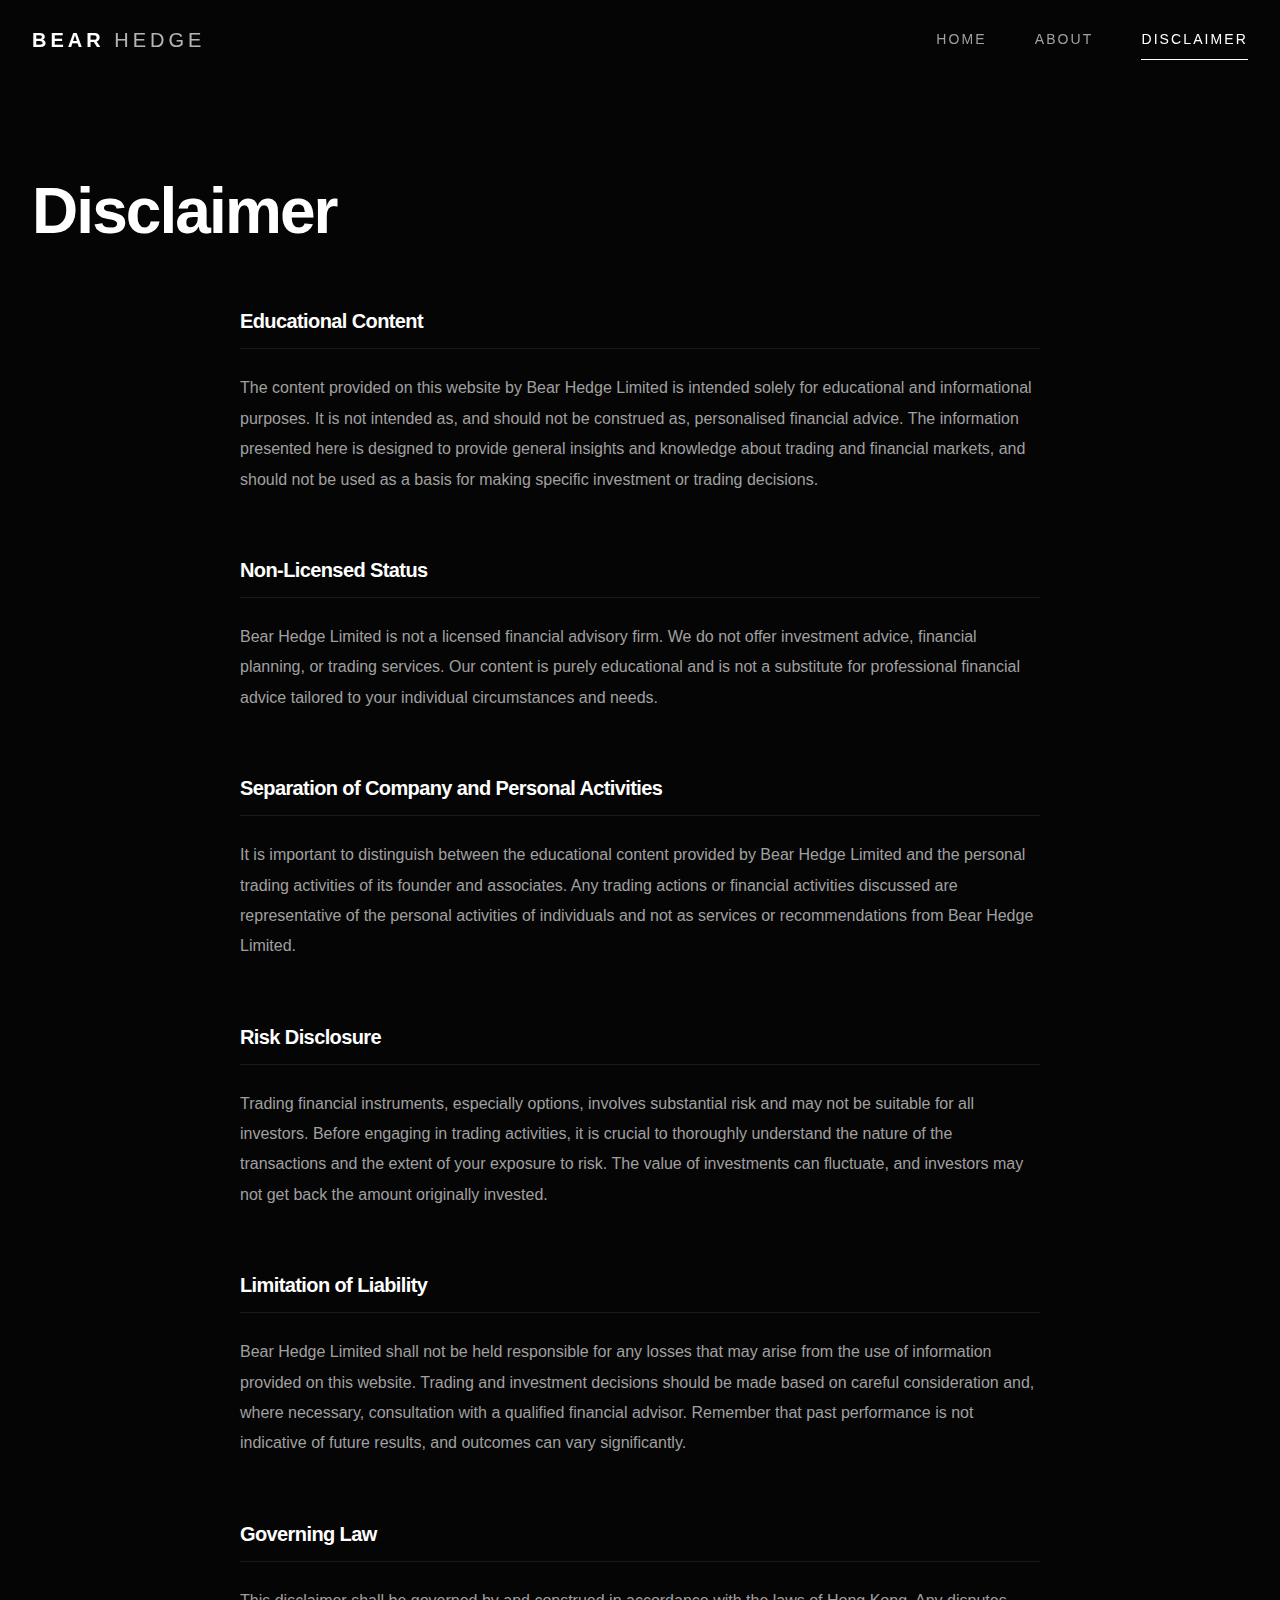
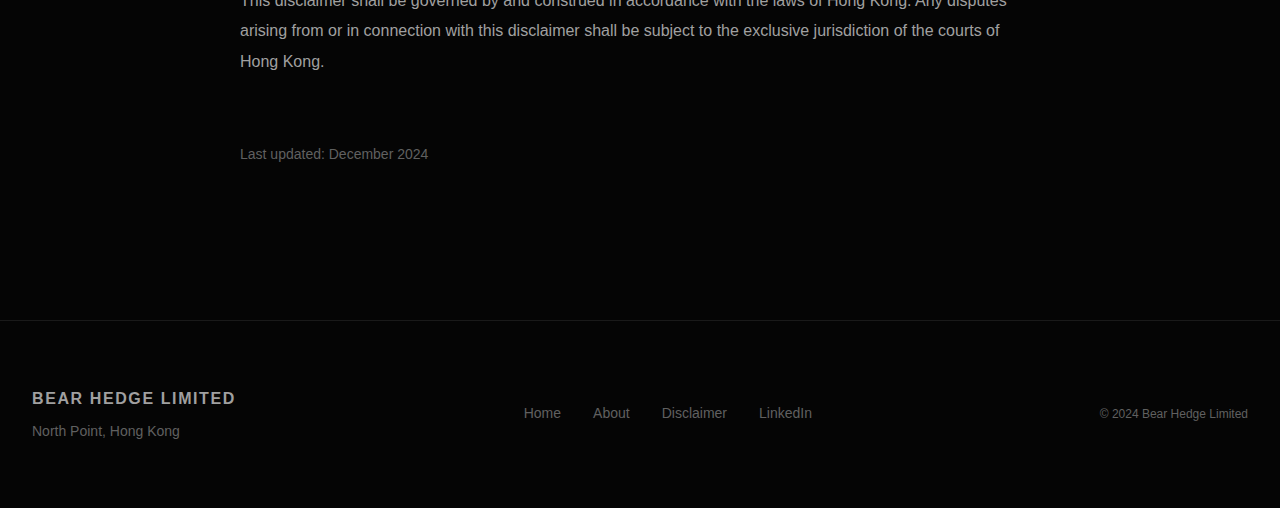
<file: disclaimer.html>
<!DOCTYPE html>
<html lang="en">
<head>
  <meta charset="UTF-8">
  <meta name="viewport" content="width=device-width, initial-scale=1.0">
  <meta name="description" content="Bear Hedge Legal Disclaimer">
  <title>Disclaimer - Bear Hedge</title>

  <!-- Fonts -->
  <link rel="preconnect" href="https://fonts.googleapis.com">
  <link rel="preconnect" href="https://fonts.gstatic.com" crossorigin>
  <link href="https://fonts.googleapis.com/css2?family=IBM+Plex+Mono:wght@400;500&display=swap" rel="stylesheet">

  <!-- Styles -->
  <link rel="stylesheet" href="css/style.css">
</head>
<body>
  <!-- Header -->
  <header class="header" id="header">
    <div class="container header__inner">
      <a href="/" class="header__logo">
        <span class="header__logo-text">Bear <span>Hedge</span></span>
      </a>

      <nav class="nav" id="nav">
        <a href="/" class="nav__link">Home</a>
        <a href="about.html" class="nav__link">About</a>
        <a href="disclaimer.html" class="nav__link nav__link--active">Disclaimer</a>
      </nav>

      <button class="nav-toggle" id="nav-toggle" aria-label="Toggle navigation">
        <span class="nav-toggle__bar"></span>
        <span class="nav-toggle__bar"></span>
        <span class="nav-toggle__bar"></span>
      </button>
    </div>
  </header>

  <!-- Disclaimer Hero -->
  <section class="legal-hero">
    <div class="container">
      <h1 class="legal-hero__title">Disclaimer</h1>
    </div>
  </section>

  <!-- Disclaimer Content -->
  <section class="legal">
    <div class="container">
      <div class="legal__content">

        <h2>Educational Content</h2>
        <p>
          The content provided on this website by Bear Hedge Limited is intended solely for
          educational and informational purposes. It is not intended as, and should not be
          construed as, personalised financial advice. The information presented here is
          designed to provide general insights and knowledge about trading and financial
          markets, and should not be used as a basis for making specific investment or
          trading decisions.
        </p>

        <h2>Non-Licensed Status</h2>
        <p>
          Bear Hedge Limited is not a licensed financial advisory firm. We do not offer
          investment advice, financial planning, or trading services. Our content is purely
          educational and is not a substitute for professional financial advice tailored to
          your individual circumstances and needs.
        </p>

        <h2>Separation of Company and Personal Activities</h2>
        <p>
          It is important to distinguish between the educational content provided by Bear
          Hedge Limited and the personal trading activities of its founder and associates.
          Any trading actions or financial activities discussed are representative of the
          personal activities of individuals and not as services or recommendations from
          Bear Hedge Limited.
        </p>

        <h2>Risk Disclosure</h2>
        <p>
          Trading financial instruments, especially options, involves substantial risk and
          may not be suitable for all investors. Before engaging in trading activities,
          it is crucial to thoroughly understand the nature of the transactions and the
          extent of your exposure to risk. The value of investments can fluctuate, and
          investors may not get back the amount originally invested.
        </p>

        <h2>Limitation of Liability</h2>
        <p>
          Bear Hedge Limited shall not be held responsible for any losses that may arise
          from the use of information provided on this website. Trading and investment
          decisions should be made based on careful consideration and, where necessary,
          consultation with a qualified financial advisor. Remember that past performance
          is not indicative of future results, and outcomes can vary significantly.
        </p>

        <h2>Governing Law</h2>
        <p>
          This disclaimer shall be governed by and construed in accordance with the laws
          of Hong Kong. Any disputes arising from or in connection with this disclaimer
          shall be subject to the exclusive jurisdiction of the courts of Hong Kong.
        </p>

        <p style="margin-top: 4rem; color: #606060; font-size: 0.875rem;">
          Last updated: December 2024
        </p>
      </div>
    </div>
  </section>

  <!-- Footer -->
  <footer class="footer">
    <div class="container footer__inner">
      <div class="footer__left">
        <p class="footer__logo">Bear Hedge Limited</p>
        <p class="footer__address">North Point, Hong Kong</p>
      </div>

      <div class="footer__links">
        <a href="/" class="footer__link">Home</a>
        <a href="about.html" class="footer__link">About</a>
        <a href="disclaimer.html" class="footer__link">Disclaimer</a>
        <a href="https://www.linkedin.com/company/bearhedge" target="_blank" rel="noopener" class="footer__link">LinkedIn</a>
      </div>

      <p class="footer__copy">
        &copy; 2024 Bear Hedge Limited
      </p>
    </div>
  </footer>

  <!-- Scripts -->
  <script src="js/main.js"></script>
</body>
</html>
</file>
<file: css/style.css>
/* ========================================
   Bear Hedge - Redesigned
   Monochromatic with Blue Accent
   ======================================== */

/* CSS Variables */
:root {
  /* Colors - Monochromatic with subtle blue accent */
  --bg-primary: #050505;
  --bg-secondary: #0a0a0a;
  --bg-tertiary: #0f0f0f;
  --bg-card: #141414;
  --bg-light: #f5f5f5;

  --text-primary: #ffffff;
  --text-secondary: #a0a0a0;
  --text-muted: #606060;
  --text-dark: #0a0a0a;

  --border-color: #1a1a1a;
  --border-light: #2a2a2a;
  --accent: #3d5a80;
  --accent-light: #5d7a9a;

  /* Typography */
  --font-family: 'Century Gothic', 'Avant Garde', -apple-system, BlinkMacSystemFont, sans-serif;
  --font-mono: 'IBM Plex Mono', 'JetBrains Mono', monospace;

  --font-size-xs: 0.75rem;
  --font-size-sm: 0.875rem;
  --font-size-base: 1rem;
  --font-size-lg: 1.125rem;
  --font-size-xl: 1.25rem;
  --font-size-2xl: 1.5rem;
  --font-size-3xl: 2rem;
  --font-size-4xl: 3rem;
  --font-size-5xl: 4rem;
  --font-size-6xl: 5rem;

  /* Spacing */
  --spacing-xs: 0.25rem;
  --spacing-sm: 0.5rem;
  --spacing-md: 1rem;
  --spacing-lg: 1.5rem;
  --spacing-xl: 2rem;
  --spacing-2xl: 3rem;
  --spacing-3xl: 4rem;
  --spacing-4xl: 6rem;
  --spacing-5xl: 8rem;

  /* Layout */
  --max-width: 1400px;
  --header-height: 80px;

  /* Transitions */
  --transition-fast: 150ms ease;
  --transition-base: 300ms cubic-bezier(0.4, 0, 0.2, 1);
  --transition-slow: 500ms cubic-bezier(0.4, 0, 0.2, 1);
}

/* Reset */
*, *::before, *::after {
  box-sizing: border-box;
  margin: 0;
  padding: 0;
}

html {
  scroll-behavior: smooth;
  -webkit-font-smoothing: antialiased;
  -moz-osx-font-smoothing: grayscale;
}

body {
  font-family: var(--font-family);
  font-size: var(--font-size-base);
  font-weight: 400;
  line-height: 1.7;
  color: var(--text-primary);
  background-color: var(--bg-primary);
  min-height: 100vh;
  overflow-x: hidden;
}

img {
  max-width: 100%;
  height: auto;
  display: block;
}

a {
  color: inherit;
  text-decoration: none;
  transition: all var(--transition-base);
}

ul, ol {
  list-style: none;
}

button {
  font-family: inherit;
  cursor: pointer;
  border: none;
  background: none;
}

/* Typography */
h1, h2, h3, h4, h5, h6 {
  font-weight: 600;
  line-height: 1.1;
  letter-spacing: -0.03em;
  color: var(--text-primary);
}

h1 { font-size: var(--font-size-6xl); }
h2 { font-size: var(--font-size-4xl); }
h3 { font-size: var(--font-size-3xl); }
h4 { font-size: var(--font-size-2xl); }

p {
  color: var(--text-secondary);
}

.text-mono {
  font-family: var(--font-mono);
}

.text-accent {
  color: var(--accent-light);
}

/* Layout */
.container {
  width: 100%;
  max-width: var(--max-width);
  margin: 0 auto;
  padding: 0 var(--spacing-xl);
}

.container--narrow {
  max-width: 900px;
}

/* ==================== HEADER ==================== */
.header {
  position: fixed;
  top: 0;
  left: 0;
  right: 0;
  height: var(--header-height);
  z-index: 1000;
  transition: background var(--transition-base);
}

.header--scrolled {
  background: rgba(5, 5, 5, 0.95);
  backdrop-filter: blur(20px);
  -webkit-backdrop-filter: blur(20px);
  border-bottom: 1px solid var(--border-color);
}

.header__inner {
  display: flex;
  align-items: center;
  justify-content: space-between;
  height: 100%;
}

.header__logo {
  display: flex;
  align-items: center;
  gap: var(--spacing-sm);
}

.header__logo-img {
  height: 32px;
  width: auto;
  filter: invert(1) brightness(2);
  opacity: 0.95;
}

.header__logo-text {
  font-size: var(--font-size-xl);
  font-weight: 600;
  letter-spacing: 0.2em;
  text-transform: uppercase;
}

.header__logo-text span {
  font-weight: 300;
  opacity: 0.7;
}

/* Navigation */
.nav {
  display: flex;
  align-items: center;
  gap: var(--spacing-2xl);
}

.nav__link {
  font-size: var(--font-size-sm);
  font-weight: 500;
  text-transform: uppercase;
  letter-spacing: 0.15em;
  color: var(--text-secondary);
  position: relative;
  padding: var(--spacing-sm) 0;
}

.nav__link::after {
  content: '';
  position: absolute;
  bottom: 0;
  left: 0;
  width: 0;
  height: 1px;
  background: var(--text-primary);
  transition: width var(--transition-base);
}

.nav__link:hover,
.nav__link--active {
  color: var(--text-primary);
}

.nav__link:hover::after,
.nav__link--active::after {
  width: 100%;
}

/* Mobile Navigation Toggle */
.nav-toggle {
  display: none;
  flex-direction: column;
  gap: 6px;
  padding: var(--spacing-sm);
  z-index: 1001;
}

.nav-toggle__bar {
  width: 28px;
  height: 1px;
  background: var(--text-primary);
  transition: transform var(--transition-base), opacity var(--transition-base);
}

/* ==================== HERO ==================== */
.hero {
  min-height: 100vh;
  display: grid;
  grid-template-columns: 1fr 1fr;
  align-items: center;
  padding-top: var(--header-height);
}

.hero__content {
  padding: var(--spacing-4xl);
  padding-left: var(--spacing-5xl);
}

.hero__eyebrow {
  font-family: var(--font-mono);
  font-size: var(--font-size-sm);
  color: var(--accent-light);
  letter-spacing: 0.2em;
  text-transform: uppercase;
  margin-bottom: var(--spacing-xl);
  display: flex;
  align-items: center;
  gap: var(--spacing-md);
}

.hero__eyebrow::before {
  content: '';
  width: 40px;
  height: 1px;
  background: var(--accent);
}

.hero__title {
  font-size: var(--font-size-5xl);
  font-weight: 700;
  line-height: 1.05;
  margin-bottom: var(--spacing-xl);
}

.hero__title span {
  display: block;
  font-weight: 300;
  color: var(--text-secondary);
}

.hero__text {
  font-size: var(--font-size-lg);
  max-width: 480px;
  margin-bottom: var(--spacing-2xl);
  line-height: 1.8;
}

.hero__image {
  height: 100vh;
  position: relative;
  overflow: hidden;
}

.hero__image img {
  width: 100%;
  height: 100%;
  object-fit: cover;
  filter: grayscale(100%) contrast(1.1);
}

.hero__image::after {
  content: '';
  position: absolute;
  inset: 0;
  background: linear-gradient(90deg, var(--bg-primary) 0%, transparent 30%);
}

/* ==================== BUTTONS ==================== */
.btn {
  display: inline-flex;
  align-items: center;
  justify-content: center;
  gap: var(--spacing-sm);
  padding: var(--spacing-md) var(--spacing-2xl);
  font-size: var(--font-size-sm);
  font-weight: 500;
  text-transform: uppercase;
  letter-spacing: 0.15em;
  border: 1px solid var(--border-light);
  background: transparent;
  color: var(--text-primary);
  transition: all var(--transition-base);
  position: relative;
  overflow: hidden;
}

.btn::before {
  content: '';
  position: absolute;
  inset: 0;
  background: var(--text-primary);
  transform: translateX(-101%);
  transition: transform var(--transition-base);
}

.btn:hover {
  color: var(--bg-primary);
  border-color: var(--text-primary);
}

.btn:hover::before {
  transform: translateX(0);
}

.btn span {
  position: relative;
  z-index: 1;
}

.btn--primary {
  background: var(--text-primary);
  color: var(--bg-primary);
  border-color: var(--text-primary);
}

.btn--primary::before {
  background: var(--bg-primary);
}

.btn--primary:hover {
  color: var(--text-primary);
}

/* ==================== SECTIONS ==================== */
.section {
  padding: var(--spacing-5xl) 0;
}

.section--dark {
  background: var(--bg-secondary);
}

.section__header {
  margin-bottom: var(--spacing-4xl);
}

.section__eyebrow {
  font-family: var(--font-mono);
  font-size: var(--font-size-sm);
  color: var(--accent-light);
  letter-spacing: 0.2em;
  text-transform: uppercase;
  margin-bottom: var(--spacing-md);
}

.section__title {
  font-size: var(--font-size-4xl);
}

/* ==================== PHILOSOPHY GRID ==================== */
.philosophy {
  display: grid;
  grid-template-columns: repeat(3, 1fr);
  gap: 1px;
  background: var(--border-color);
  border: 1px solid var(--border-color);
}

.philosophy__item {
  background: var(--bg-primary);
  padding: var(--spacing-3xl);
  transition: background var(--transition-base);
}

.philosophy__item:hover {
  background: var(--bg-secondary);
}

.philosophy__number {
  font-family: var(--font-mono);
  font-size: var(--font-size-xs);
  color: var(--text-muted);
  margin-bottom: var(--spacing-xl);
}

.philosophy__title {
  font-size: var(--font-size-xl);
  font-weight: 600;
  margin-bottom: var(--spacing-md);
}

.philosophy__text {
  font-size: var(--font-size-sm);
  line-height: 1.8;
}

/* ==================== IMAGE BREAK ==================== */
.image-break {
  width: 100%;
  height: 50vh;
  position: relative;
  overflow: hidden;
}

.image-break img {
  width: 100%;
  height: 100%;
  object-fit: cover;
  object-position: center 40%;
  filter: grayscale(100%);
}

.image-break--overlay::after {
  content: '';
  position: absolute;
  inset: 0;
  background: linear-gradient(
    to bottom,
    var(--bg-primary) 0%,
    transparent 20%,
    transparent 80%,
    var(--bg-primary) 100%
  );
}

/* ==================== STATEMENT ==================== */
.statement {
  padding: var(--spacing-5xl) 0;
  text-align: center;
}

.statement__text {
  font-size: var(--font-size-3xl);
  font-weight: 300;
  line-height: 1.5;
  max-width: 900px;
  margin: 0 auto;
  color: var(--text-primary);
}

.statement__text strong {
  font-weight: 600;
}

/* ==================== CTA ==================== */
.cta {
  padding: var(--spacing-5xl) 0;
  text-align: center;
  border-top: 1px solid var(--border-color);
  border-bottom: 1px solid var(--border-color);
}

.cta__title {
  font-size: var(--font-size-3xl);
  margin-bottom: var(--spacing-md);
}

.cta__text {
  font-size: var(--font-size-lg);
  margin-bottom: var(--spacing-2xl);
  max-width: 500px;
  margin-left: auto;
  margin-right: auto;
}

/* ==================== FOOTER ==================== */
.footer {
  padding: var(--spacing-3xl) 0;
  border-top: 1px solid var(--border-color);
}

.footer__inner {
  display: flex;
  justify-content: space-between;
  align-items: center;
}

.footer__left {
  display: flex;
  flex-direction: column;
  gap: var(--spacing-sm);
}

.footer__logo {
  font-size: var(--font-size-base);
  font-weight: 600;
  letter-spacing: 0.1em;
  text-transform: uppercase;
}

.footer__address {
  font-size: var(--font-size-sm);
  color: var(--text-muted);
}

.footer__links {
  display: flex;
  gap: var(--spacing-xl);
}

.footer__link {
  font-size: var(--font-size-sm);
  color: var(--text-muted);
}

.footer__link:hover {
  color: var(--text-primary);
}

.footer__copy {
  font-size: var(--font-size-xs);
  color: var(--text-muted);
  text-align: right;
}

/* ==================== ABOUT PAGE ==================== */
.about-hero {
  min-height: 70vh;
  display: flex;
  align-items: center;
  padding-top: calc(var(--header-height) + var(--spacing-4xl));
  padding-bottom: var(--spacing-4xl);
  position: relative;
}

.about-hero__content {
  max-width: 700px;
}

.about-hero__eyebrow {
  font-family: var(--font-mono);
  font-size: var(--font-size-sm);
  color: var(--accent-light);
  letter-spacing: 0.2em;
  text-transform: uppercase;
  margin-bottom: var(--spacing-lg);
}

.about-hero__title {
  font-size: var(--font-size-5xl);
  margin-bottom: var(--spacing-xl);
}

.about-hero__text {
  font-size: var(--font-size-xl);
  line-height: 1.8;
}

/* Story Section */
.story {
  display: grid;
  grid-template-columns: 1fr 1fr;
  gap: var(--spacing-4xl);
  align-items: center;
}

.story__image {
  position: relative;
}

.story__image img {
  width: 100%;
  filter: grayscale(30%);
}

.story__content h3 {
  font-size: var(--font-size-2xl);
  margin-bottom: var(--spacing-lg);
}

.story__content p {
  margin-bottom: var(--spacing-lg);
  line-height: 1.9;
}

/* Timeline */
.timeline {
  max-width: 600px;
  margin: 0 auto;
}

.timeline__item {
  display: grid;
  grid-template-columns: 120px 1fr;
  gap: var(--spacing-xl);
  padding-bottom: var(--spacing-2xl);
  border-left: 1px solid var(--border-light);
  margin-left: 60px;
  padding-left: var(--spacing-xl);
  position: relative;
}

.timeline__item::before {
  content: '';
  position: absolute;
  left: -5px;
  top: 8px;
  width: 9px;
  height: 9px;
  background: var(--bg-primary);
  border: 2px solid var(--accent);
  border-radius: 50%;
}

.timeline__date {
  font-family: var(--font-mono);
  font-size: var(--font-size-sm);
  color: var(--accent-light);
  position: absolute;
  left: -140px;
  width: 120px;
  text-align: right;
}

.timeline__title {
  font-size: var(--font-size-lg);
  font-weight: 600;
  margin-bottom: var(--spacing-sm);
}

.timeline__text {
  font-size: var(--font-size-sm);
  color: var(--text-secondary);
}

/* Team Card */
.team-section {
  text-align: center;
}

.team-card {
  display: inline-flex;
  flex-direction: column;
  align-items: center;
  text-align: center;
  padding: var(--spacing-2xl) var(--spacing-3xl);
  background: var(--bg-card);
  border: 1px solid var(--border-color);
}

.team-card__image {
  width: 120px;
  height: 120px;
  border-radius: 50%;
  object-fit: cover;
  margin-bottom: var(--spacing-lg);
  filter: grayscale(20%);
}

.team-card__name {
  font-size: var(--font-size-lg);
  font-weight: 600;
  margin-bottom: var(--spacing-xs);
}

.team-card__role {
  font-family: var(--font-mono);
  font-size: var(--font-size-xs);
  color: var(--accent-light);
  text-transform: uppercase;
  letter-spacing: 0.15em;
  margin-bottom: var(--spacing-md);
}

.team-card__bio {
  font-size: var(--font-size-sm);
  max-width: 280px;
}

/* ==================== DISCLAIMER PAGE ==================== */
.legal-hero {
  padding-top: calc(var(--header-height) + var(--spacing-4xl));
  padding-bottom: var(--spacing-3xl);
}

.legal-hero__title {
  font-size: var(--font-size-5xl);
}

.legal {
  padding-bottom: var(--spacing-5xl);
}

.legal__content {
  max-width: 800px;
  margin: 0 auto;
}

.legal__content h2 {
  font-size: var(--font-size-xl);
  margin-top: var(--spacing-3xl);
  margin-bottom: var(--spacing-lg);
  padding-bottom: var(--spacing-md);
  border-bottom: 1px solid var(--border-color);
}

.legal__content h2:first-child {
  margin-top: 0;
}

.legal__content p {
  margin-bottom: var(--spacing-lg);
  font-size: var(--font-size-base);
  line-height: 1.9;
}

/* ==================== RESPONSIVE ==================== */
@media (max-width: 1024px) {
  .hero {
    grid-template-columns: 1fr;
    min-height: auto;
  }

  .hero__content {
    padding: var(--spacing-4xl) var(--spacing-xl);
    padding-top: calc(var(--header-height) + var(--spacing-4xl));
  }

  .hero__image {
    height: 50vh;
  }

  .hero__image::after {
    background: linear-gradient(180deg, var(--bg-primary) 0%, transparent 30%);
  }

  .philosophy {
    grid-template-columns: 1fr;
  }

  .story {
    grid-template-columns: 1fr;
  }
}

@media (max-width: 768px) {
  :root {
    --font-size-6xl: 3rem;
    --font-size-5xl: 2.5rem;
    --font-size-4xl: 2rem;
    --font-size-3xl: 1.5rem;
  }

  .nav {
    position: fixed;
    top: 0;
    left: 0;
    right: 0;
    bottom: 0;
    flex-direction: column;
    justify-content: center;
    gap: var(--spacing-2xl);
    background: var(--bg-primary);
    opacity: 0;
    visibility: hidden;
    transition: opacity var(--transition-base), visibility var(--transition-base);
  }

  .nav--open {
    opacity: 1;
    visibility: visible;
  }

  .nav__link {
    font-size: var(--font-size-xl);
  }

  .nav-toggle {
    display: flex;
  }

  .nav-toggle--active .nav-toggle__bar:nth-child(1) {
    transform: rotate(45deg) translate(5px, 5px);
  }

  .nav-toggle--active .nav-toggle__bar:nth-child(2) {
    opacity: 0;
  }

  .nav-toggle--active .nav-toggle__bar:nth-child(3) {
    transform: rotate(-45deg) translate(5px, -5px);
  }

  .hero__title {
    font-size: var(--font-size-4xl);
  }

  .section {
    padding: var(--spacing-4xl) 0;
  }

  .container {
    padding: 0 var(--spacing-lg);
  }

  .footer__inner {
    flex-direction: column;
    gap: var(--spacing-xl);
    text-align: center;
  }

  .footer__copy {
    text-align: center;
  }

  .timeline__item {
    margin-left: 0;
    padding-left: var(--spacing-xl);
  }

  .timeline__date {
    position: static;
    width: auto;
    text-align: left;
    margin-bottom: var(--spacing-sm);
  }
}

/* ==================== ANIMATIONS ==================== */
@keyframes fadeInUp {
  from {
    opacity: 0;
    transform: translateY(30px);
  }
  to {
    opacity: 1;
    transform: translateY(0);
  }
}

.animate-in {
  animation: fadeInUp 0.8s ease forwards;
}

.animate-delay-1 { animation-delay: 0.1s; }
.animate-delay-2 { animation-delay: 0.2s; }
.animate-delay-3 { animation-delay: 0.3s; }
</file>
